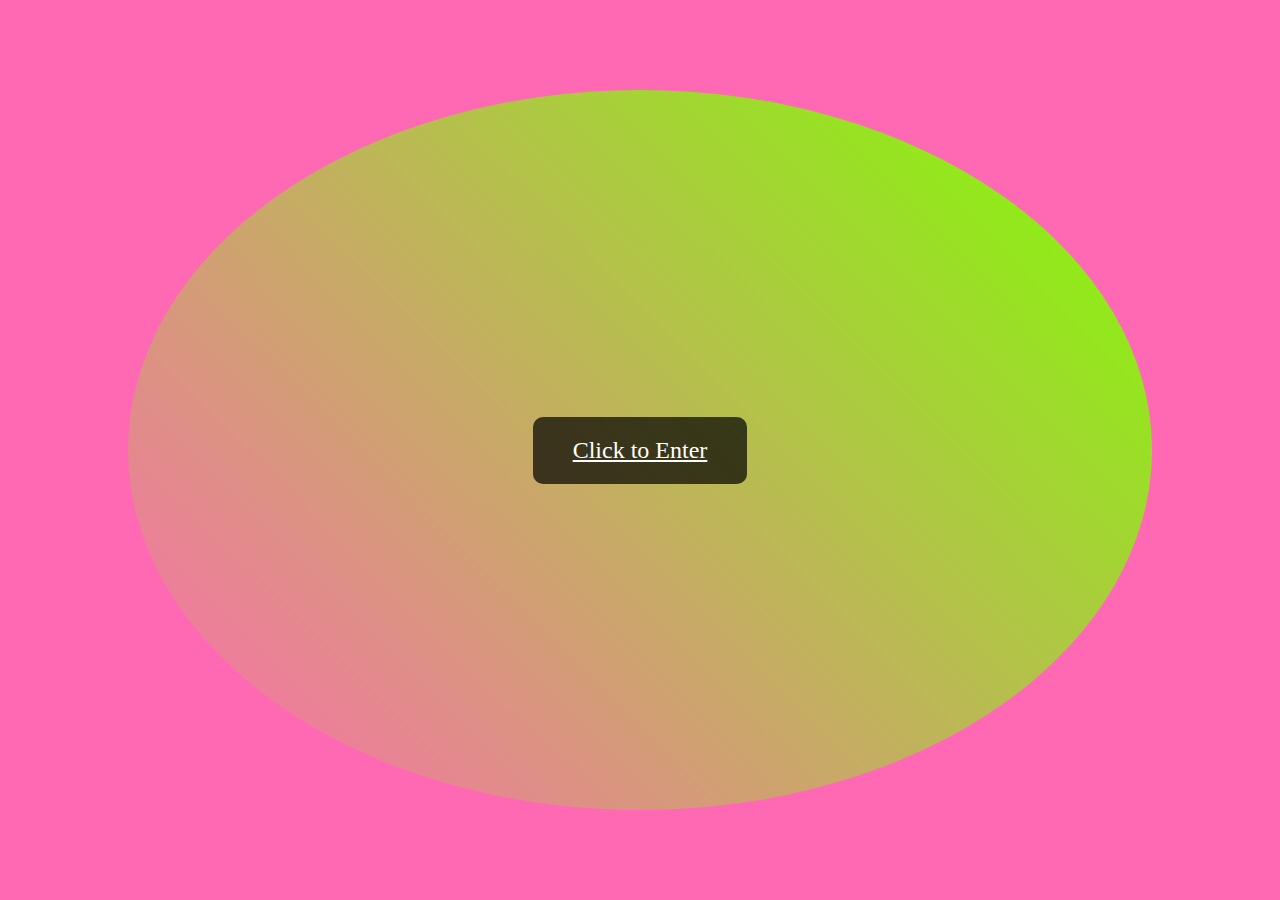
<file: index.html>
<!DOCTYPE html>
<html lang="en">
<head>
    <meta charset="UTF-8">
    <meta name="viewport" content="width=device-width, initial-scale=1.0">
    <title>Welcome to My Blog</title>
    <link rel="stylesheet" href="styles.css">
</head>
<body class="illustration-body">
    <div class="rotating-illustration"></div>
    <a href="home.html" class="center-button">Click to Enter</a>
</body>
</html>
</file>
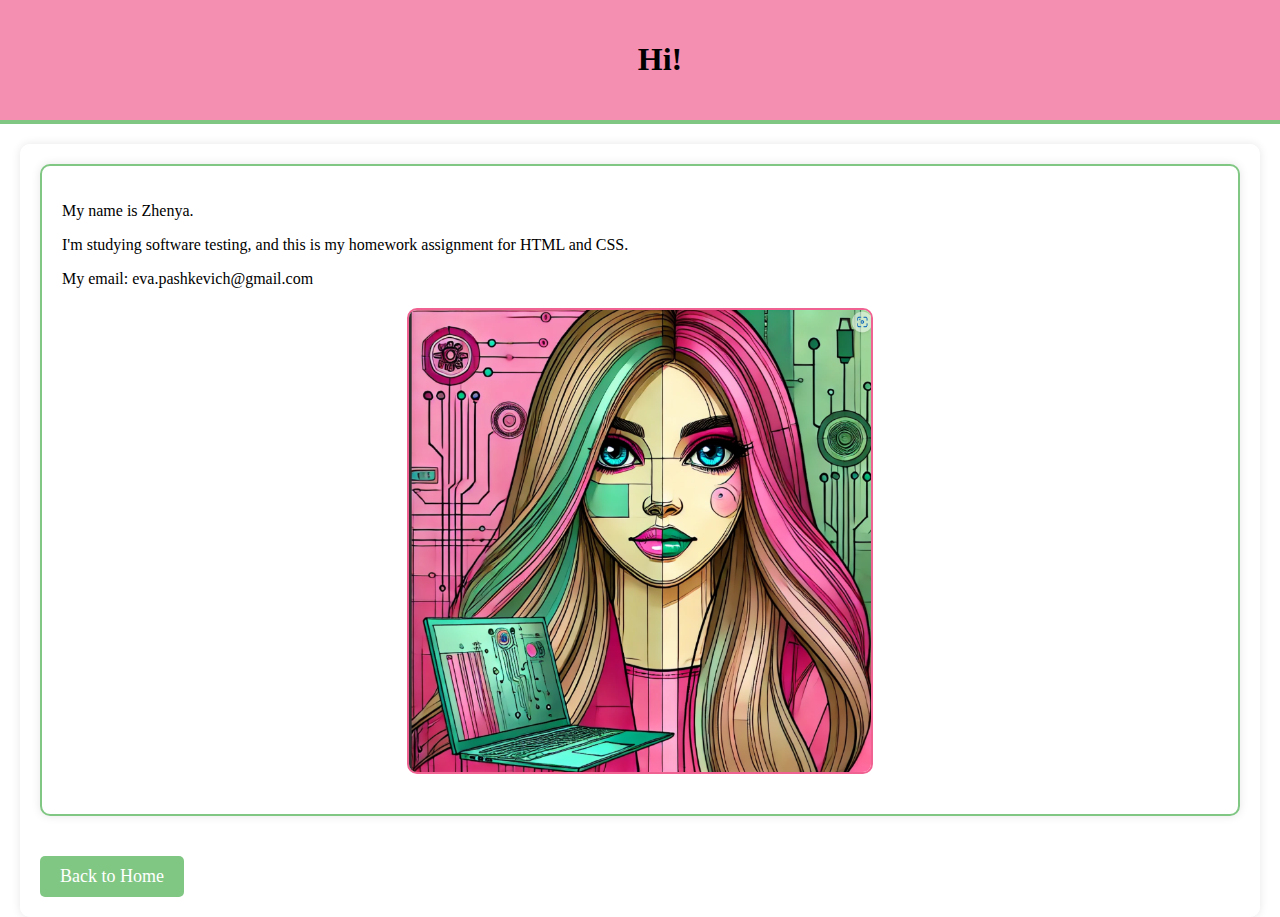
<file: about.html>
<!DOCTYPE html>
<html lang="en">
<head>
    <meta charset="UTF-8">
    <meta name="viewport" content="width=device-width, initial-scale=1.0">
    <title>My blog</title>
    <link rel="stylesheet" href="styles.css">
</head>
<body>
    <header class="blog-header">
        <h1>Hi!</h1>
    </header>
    
    <main class="blog-main">
        <article class="post">
            <p>My name is Zhenya.<br></p>
            <p>I'm studying software testing, and this is my homework assignment for HTML and CSS.</p>
            <p>My email: eva.pashkevich@gmail.com</p>

            <img src="./img/girl.png" alt="girl" class="post-image-large">
        </article>

        <a href="home.html" class="back-button">Back to Home</a>
    </main>      
</body>
</html>
</file>
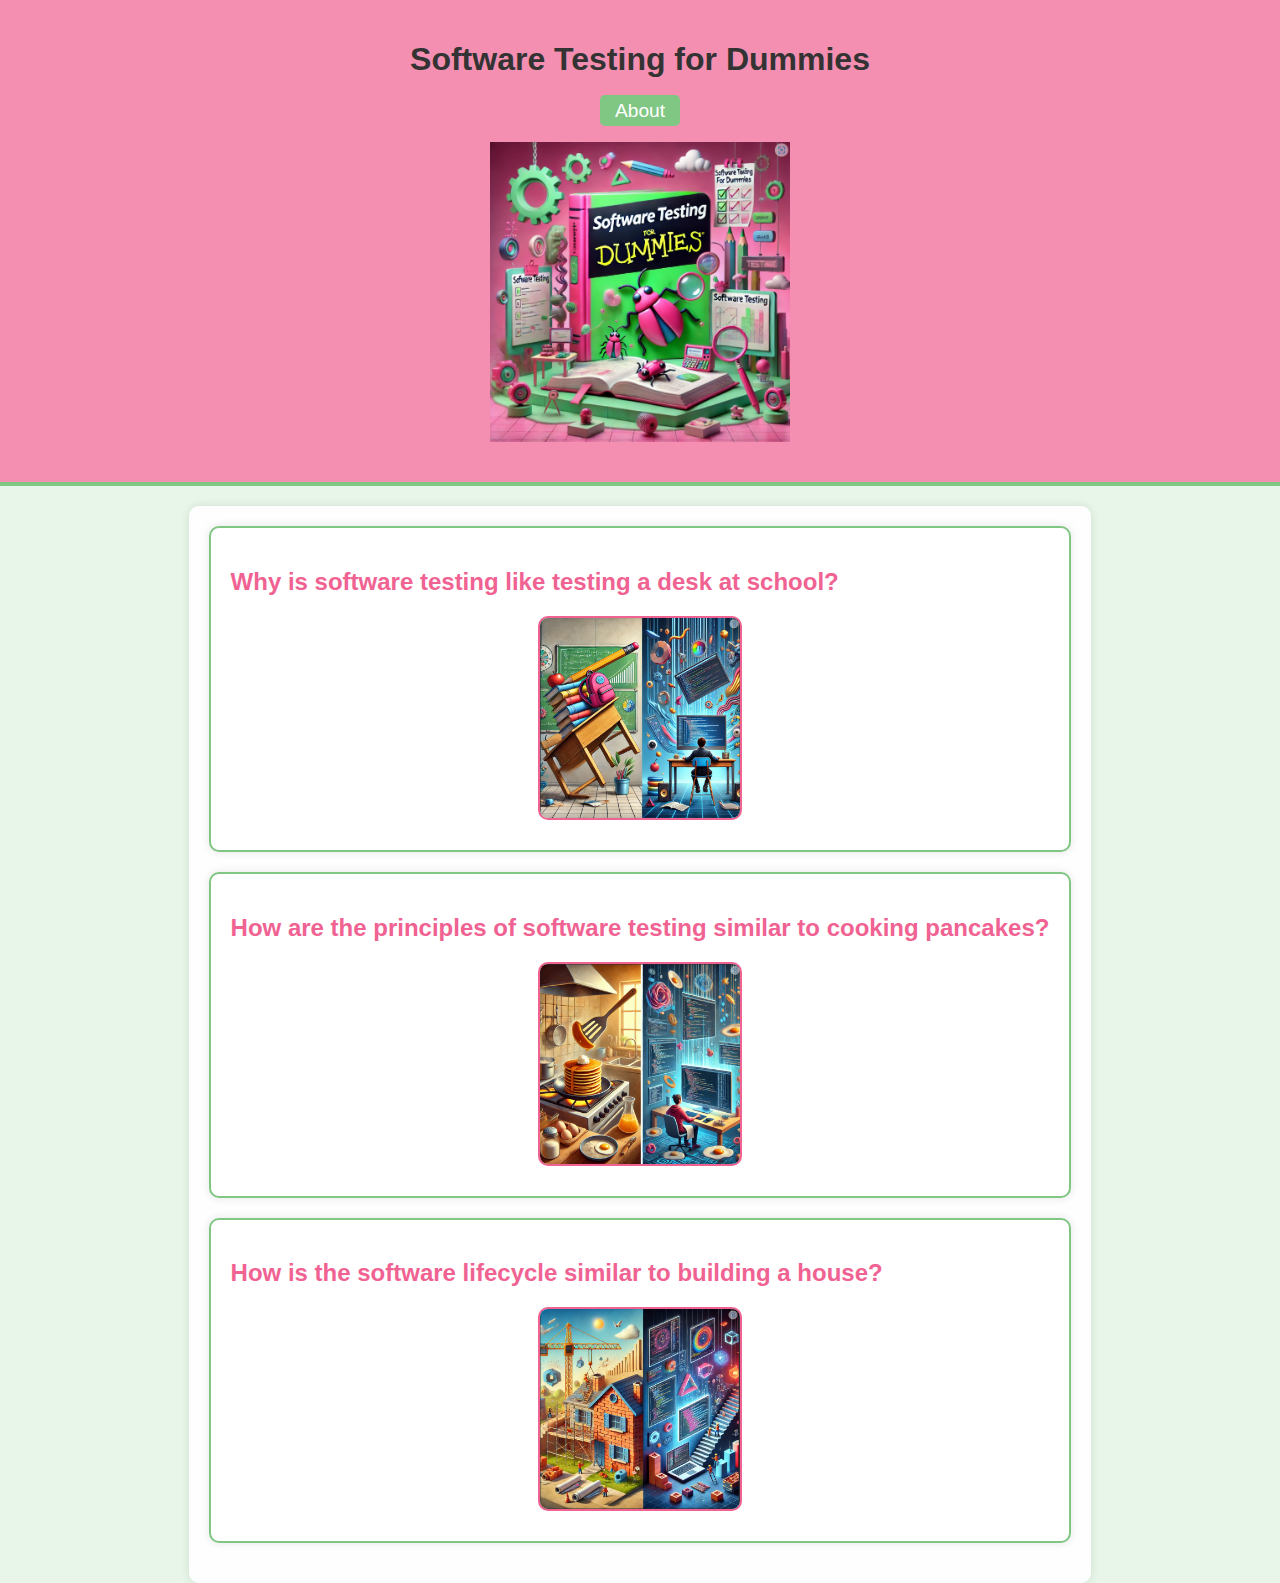
<file: home.html>
<!DOCTYPE html>
<html lang="cz">
<head>
    <meta charset="UTF-8">
    <meta name="viewport" content="width=device-width, initial-scale=1.0">
    <title>My Blog</title>
    <link rel="stylesheet" href="styles.css">
</head>
<body class="home-body">
    <header class="blog-header">
        <h1>Software Testing for Dummies</h1>
        <nav>
            <a href="about.html" class="nav-link">About</a>
        </nav>
        <img src="./img/dummies.png" alt="dummies" width="300" height="300" class="header-image">
    </header>

    <main class="blog-main">
        <article class="post">
            <h2><a href="post1.html" class="post-title">Why is software testing like testing a desk at school?</a></h2>
            <a href="post1.html">
                <img src="./img/desk_at_school.png" alt="desk at school" width="200" height="200" class="post-image">
            </a>
        </article>

        <article class="post">
            <h2><a href="post2.html" class="post-title">How are the principles of software testing similar to cooking pancakes?</a></h2>
            <a href="post2.html">
                <img src="./img/cooking_pancakes.png" alt="cooking pancakes" width="200" height="200" class="post-image">
            </a>
        </article>

        <article class="post">
            <h2><a href="post3.html" class="post-title">How is the software lifecycle similar to building a house?</a></h2>
            <a href="post3.html">
                <img src="./img/to_bulding_a_house.png" alt="building a house" width="200" height="200" class="post-image">
            </a>
        </article>
    </main>
</body>
</html>
</file>
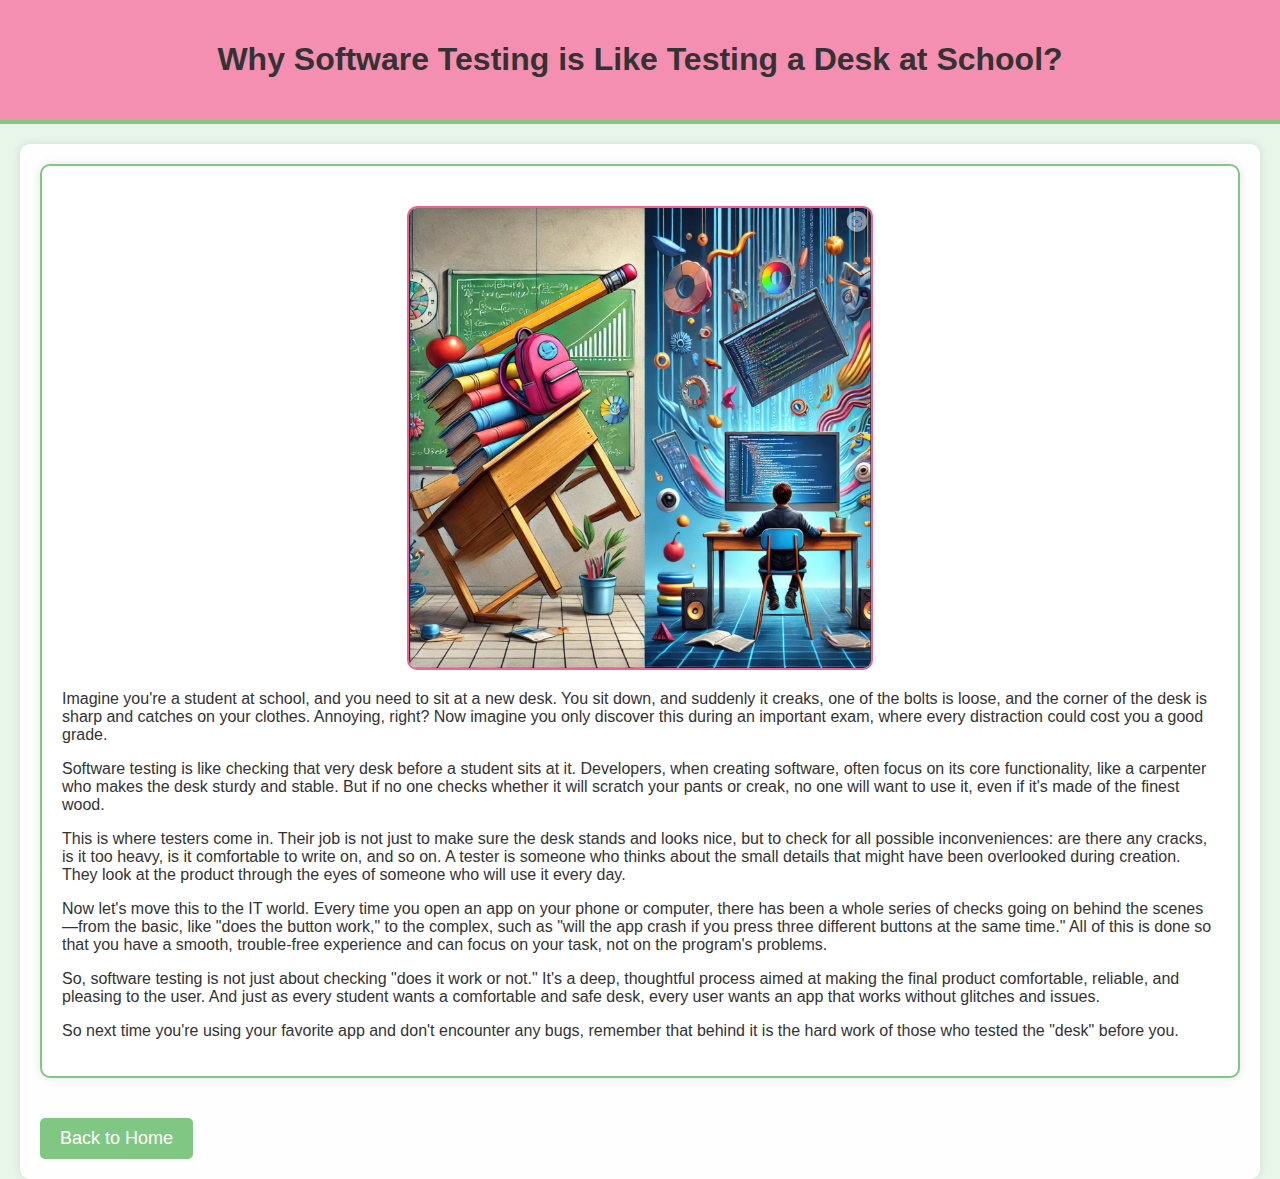
<file: post1.html>
<!DOCTYPE html>
<html lang="en">
<head>
    <meta charset="UTF-8">
    <meta name="viewport" content="width=device-width, initial-scale=1.0">
    <title>My blog</title>
    <link rel="stylesheet" href="styles.css">
</head>
<body class="home-body">
    <header class="blog-header">
        <h1>Why Software Testing is Like Testing a Desk at School?</h1>
    </header>

    <main class="blog-main">
        <article class="post">
            <img src="./img/desk_at_school.png" alt="desk at school" class="post-image-large">

            <p>Imagine you're a student at school, and you need to sit at a new desk. You sit down, and suddenly it creaks, one of the bolts is loose, and the corner of the desk is sharp and catches on your clothes. Annoying, right? Now imagine you only discover this during an important exam, where every distraction could cost you a good grade.</p>
            <p>Software testing is like checking that very desk before a student sits at it. Developers, when creating software, often focus on its core functionality, like a carpenter who makes the desk sturdy and stable. But if no one checks whether it will scratch your pants or creak, no one will want to use it, even if it's made of the finest wood.</p>
            <p>This is where testers come in. Their job is not just to make sure the desk stands and looks nice, but to check for all possible inconveniences: are there any cracks, is it too heavy, is it comfortable to write on, and so on. A tester is someone who thinks about the small details that might have been overlooked during creation. They look at the product through the eyes of someone who will use it every day.</p>
            <p>Now let's move this to the IT world. Every time you open an app on your phone or computer, there has been a whole series of checks going on behind the scenes—from the basic, like "does the button work," to the complex, such as "will the app crash if you press three different buttons at the same time." All of this is done so that you have a smooth, trouble-free experience and can focus on your task, not on the program's problems.</p>
            <p>So, software testing is not just about checking "does it work or not." It's a deep, thoughtful process aimed at making the final product comfortable, reliable, and pleasing to the user. And just as every student wants a comfortable and safe desk, every user wants an app that works without glitches and issues.</p>
            <p>So next time you're using your favorite app and don't encounter any bugs, remember that behind it is the hard work of those who tested the "desk" before you.</p>
        </article>

        <a href="home.html" class="back-button">Back to Home</a>
    </main>
</body>
</html>
</file>
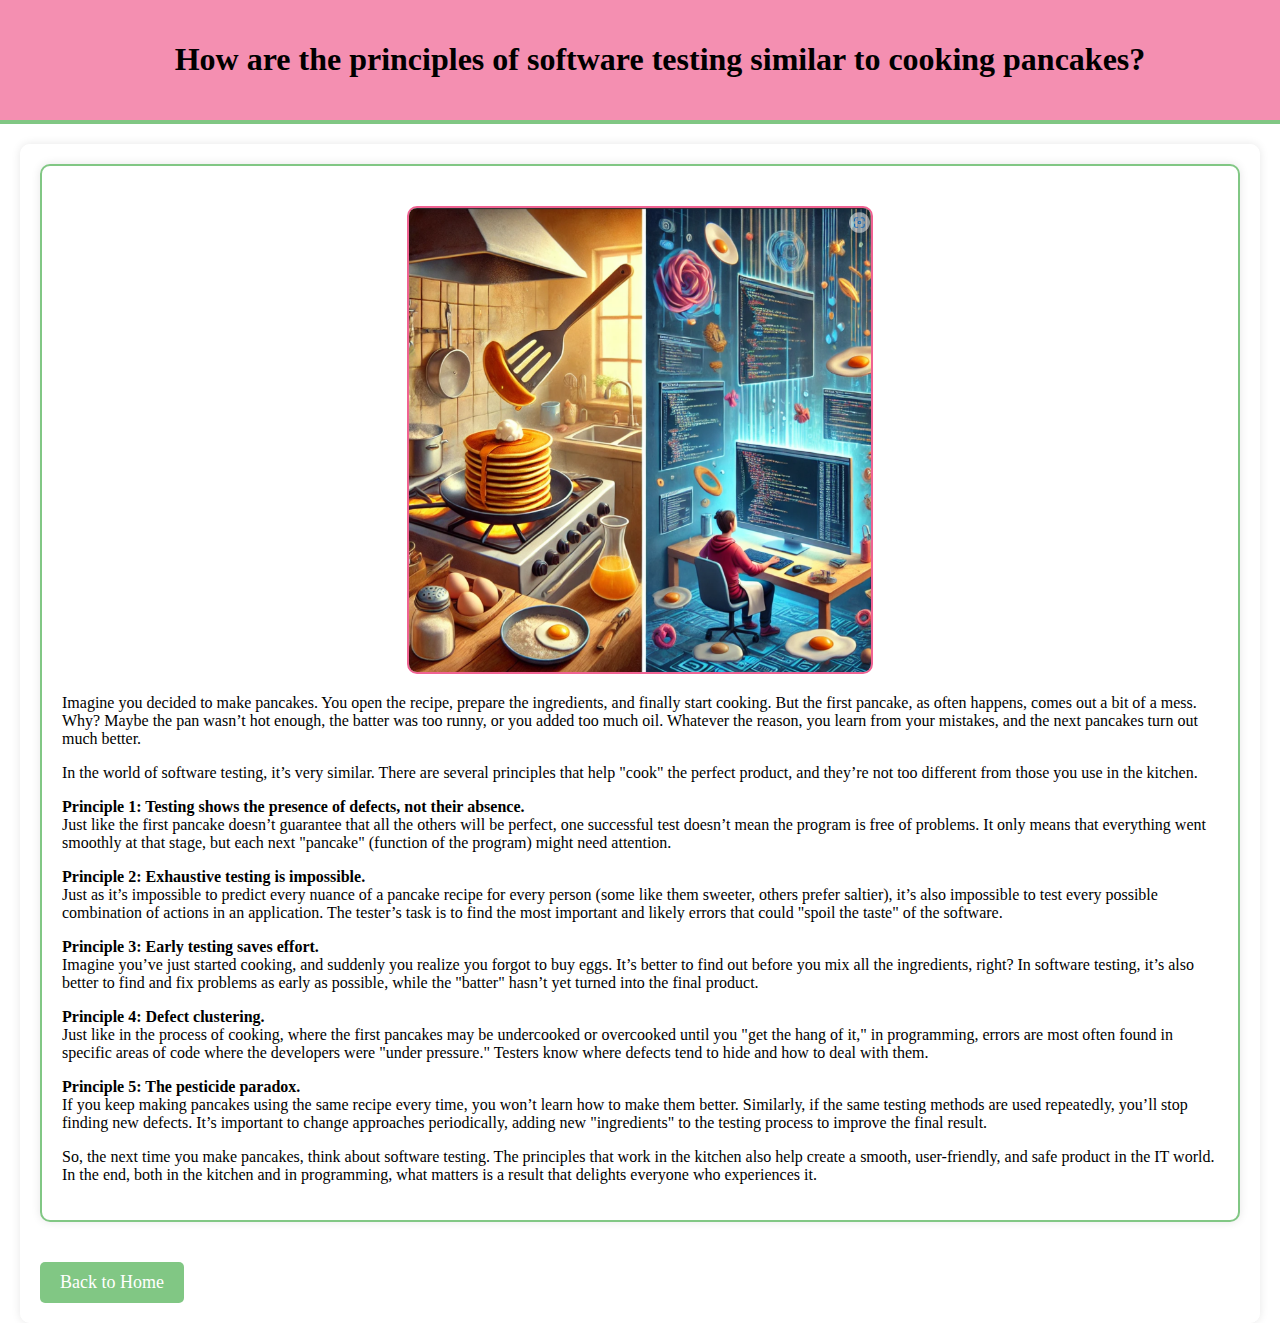
<file: post2.html>
<!DOCTYPE html>
<html lang="en">
<head>
    <meta charset="UTF-8">
    <meta name="viewport" content="width=device-width, initial-scale=1.0">
    <title>My blog</title>
    <link rel="stylesheet" href="styles.css">
</head>
<body>
    <header class="blog-header">
        <h1>How are the principles of software testing similar to cooking pancakes?</h1>
    </header>
    
    <main class="blog-main">
        <article class="post">
            <img src="./img/cooking_pancakes.png" alt="cooking pancakes" class="post-image-large">

            <p>Imagine you decided to make pancakes. You open the recipe, prepare the ingredients, and finally start cooking. But the first pancake, as often happens, comes out a bit of a mess. Why? Maybe the pan wasn’t hot enough, the batter was too runny, or you added too much oil. Whatever the reason, you learn from your mistakes, and the next pancakes turn out much better.</p>
            <p>In the world of software testing, it’s very similar. There are several principles that help "cook" the perfect product, and they’re not too different from those you use in the kitchen.</p>
            <p><strong>Principle 1: Testing shows the presence of defects, not their absence.</strong><br> Just like the first pancake doesn’t guarantee that all the others will be perfect, one successful test doesn’t mean the program is free of problems. It only means that everything went smoothly at that stage, but each next "pancake" (function of the program) might need attention.</p>
            <p><strong>Principle 2: Exhaustive testing is impossible.</strong><br> Just as it’s impossible to predict every nuance of a pancake recipe for every person (some like them sweeter, others prefer saltier), it’s also impossible to test every possible combination of actions in an application. The tester’s task is to find the most important and likely errors that could "spoil the taste" of the software.</p>
            <p><strong>Principle 3: Early testing saves effort.</strong><br> Imagine you’ve just started cooking, and suddenly you realize you forgot to buy eggs. It’s better to find out before you mix all the ingredients, right? In software testing, it’s also better to find and fix problems as early as possible, while the "batter" hasn’t yet turned into the final product.</p>
            <p><strong>Principle 4: Defect clustering.</strong><br> Just like in the process of cooking, where the first pancakes may be undercooked or overcooked until you "get the hang of it," in programming, errors are most often found in specific areas of code where the developers were "under pressure." Testers know where defects tend to hide and how to deal with them.</p>
            <p><strong>Principle 5: The pesticide paradox.</strong><br> If you keep making pancakes using the same recipe every time, you won’t learn how to make them better. Similarly, if the same testing methods are used repeatedly, you’ll stop finding new defects. It’s important to change approaches periodically, adding new "ingredients" to the testing process to improve the final result.</p>
            <p>So, the next time you make pancakes, think about software testing. The principles that work in the kitchen also help create a smooth, user-friendly, and safe product in the IT world. In the end, both in the kitchen and in programming, what matters is a result that delights everyone who experiences it.</p>
        </article>

        <a href="home.html" class="back-button">Back to Home</a>
    </main>    
</body>
</html>
</file>
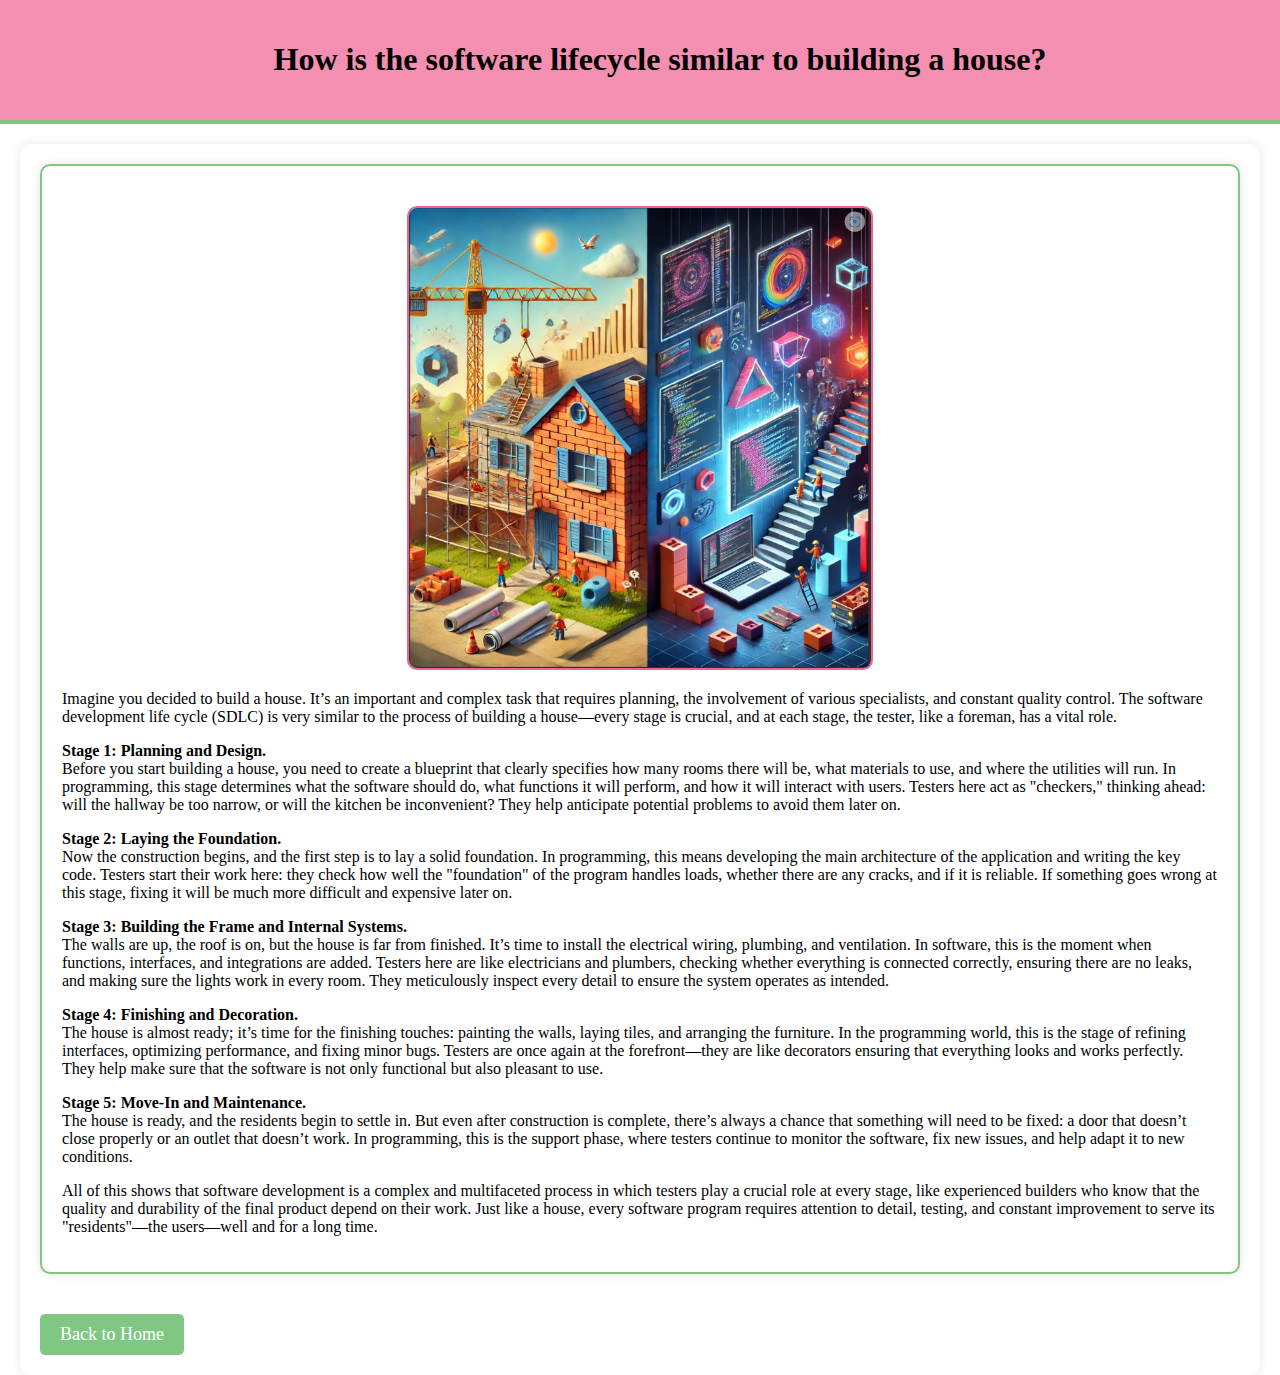
<file: post3.html>
<!DOCTYPE html>
<html lang="en">
<head>
    <meta charset="UTF-8">
    <meta name="viewport" content="width=device-width, initial-scale=1.0">
    <title>My blog</title>
    <link rel="stylesheet" href="styles.css">
</head>
<body>
    <header class="blog-header">
        <h1>How is the software lifecycle similar to building a house?</h1>
    </header>
    
    <main class="blog-main">
        <article class="post">
            <img src="./img/to_bulding_a_house.png" alt="building a house" class="post-image-large">

            <p>Imagine you decided to build a house. It’s an important and complex task that requires planning, the involvement of various specialists, and constant quality control. The software development life cycle (SDLC) is very similar to the process of building a house—every stage is crucial, and at each stage, the tester, like a foreman, has a vital role.</p>
            <p><strong>Stage 1: Planning and Design.</strong><br> Before you start building a house, you need to create a blueprint that clearly specifies how many rooms there will be, what materials to use, and where the utilities will run. In programming, this stage determines what the software should do, what functions it will perform, and how it will interact with users. Testers here act as "checkers," thinking ahead: will the hallway be too narrow, or will the kitchen be inconvenient? They help anticipate potential problems to avoid them later on.</p>
            <p><strong>Stage 2: Laying the Foundation.</strong><br> Now the construction begins, and the first step is to lay a solid foundation. In programming, this means developing the main architecture of the application and writing the key code. Testers start their work here: they check how well the "foundation" of the program handles loads, whether there are any cracks, and if it is reliable. If something goes wrong at this stage, fixing it will be much more difficult and expensive later on.</p>
            <p><strong>Stage 3: Building the Frame and Internal Systems.</strong><br> The walls are up, the roof is on, but the house is far from finished. It’s time to install the electrical wiring, plumbing, and ventilation. In software, this is the moment when functions, interfaces, and integrations are added. Testers here are like electricians and plumbers, checking whether everything is connected correctly, ensuring there are no leaks, and making sure the lights work in every room. They meticulously inspect every detail to ensure the system operates as intended.</p>
            <p><strong>Stage 4: Finishing and Decoration.</strong><br> The house is almost ready; it’s time for the finishing touches: painting the walls, laying tiles, and arranging the furniture. In the programming world, this is the stage of refining interfaces, optimizing performance, and fixing minor bugs. Testers are once again at the forefront—they are like decorators ensuring that everything looks and works perfectly. They help make sure that the software is not only functional but also pleasant to use.</p>
            <p><strong>Stage 5: Move-In and Maintenance.</strong><br> The house is ready, and the residents begin to settle in. But even after construction is complete, there’s always a chance that something will need to be fixed: a door that doesn’t close properly or an outlet that doesn’t work. In programming, this is the support phase, where testers continue to monitor the software, fix new issues, and help adapt it to new conditions.</p>
            <p>All of this shows that software development is a complex and multifaceted process in which testers play a crucial role at every stage, like experienced builders who know that the quality and durability of the final product depend on their work. Just like a house, every software program requires attention to detail, testing, and constant improvement to serve its "residents"—the users—well and for a long time.</p>

        </article>

        <a href="home.html" class="back-button">Back to Home</a>
    </main>  
</body>
</html>
</file>
<file: styles.css>
body, html {
    margin: 0;
    padding: 0;
    height: 100%;
}

.illustration-body {
    display: flex;
    justify-content: center;
    align-items: center;
    background-color: #ff69b4;
}

.rotating-illustration {
    position: absolute;
    width: 80%;
    height: 80%;
    background: linear-gradient(45deg, #ff69b4, #7fff00);
    border-radius: 50%;
    animation: rotate 10s linear infinite;
}

.center-button {
    z-index: 1;
    display: inline-block;
    padding: 20px 40px;
    font-size: 24px;
    color: white;
    background-color: rgba(0, 0, 0, 0.7);
    border: none;
    border-radius: 10px;
    cursor: pointer;
    transition: background-color 0.3s;
}

.center-button:hover {
    background-color: rgba(0, 0, 0, 0.9);
}

@keyframes rotate {
    from {
        transform: rotate(0deg);
    }
    to {
        transform: rotate(360deg);
    }
}

.home-body {
    font-family: Arial, sans-serif;
    background-color: #e8f5e9;
    color: #333; 
    display: flex;
    flex-direction: column;
    align-items: center;
}

.blog-header {
    text-align: center;
    background-color: #f48fb1;
    padding: 20px;
    border-bottom: 4px solid #81c784; 
    width: 100%;
}

.header-image {
    display: block;
    margin: 20px auto;
}

.nav-link {
    color: #fff;
    text-decoration: none;
    font-size: 1.2em;
    padding: 5px 15px;
    border-radius: 5px;
    background-color: #81c784;
    transition: background-color 0.3s;
}

.nav-link:hover {
    background-color: #66bb6a;
}

.blog-main {
    max-width: 1200px;
    margin: 20px auto;
    padding: 20px;
    background-color: rgba(255, 255, 255, 0.9);
    border-radius: 10px;
    box-shadow: 0px 0px 10px rgba(0, 0, 0, 0.1);
}

.post {
    background-color: #fff;
    margin-bottom: 20px;
    padding: 20px;
    border: 2px solid #81c784;
    border-radius: 10px;
    box-shadow: 0px 0px 10px rgba(0, 0, 0, 0.1);
}

.post-title {
    color: #f06292;
    text-decoration: none;
    transition: color 0.3s;
}

.post-title:hover {
    color: #d81b60;
}

.post-image {
    display: block;
    margin: 10px auto;
    border-radius: 10px;
    border: 2px solid #f06292;
}

@media (max-width: 768px) {
    .blog-header h1 {
        font-size: 2em;
    }

    .post {
        margin: 10px;
    }

    .nav-link {
        display: block;
        margin: 10px 0;
    }
}

.post-image-large {
    display: block;
    margin: 20px auto;
    width: 40%;
    border-radius: 10px;
    border: 2px solid #f06292;
}

.back-button {
    display: inline-block;
    margin-top: 20px;
    padding: 10px 20px;
    font-size: 18px;
    color: white;
    background-color: #81c784;
    border: none;
    border-radius: 5px;
    text-decoration: none;
    cursor: pointer;
    transition: background-color 0.3s;
    text-align: center;
}

.back-button:hover {
    background-color: #66bb6a;
    color: #fff;
}
</file>
